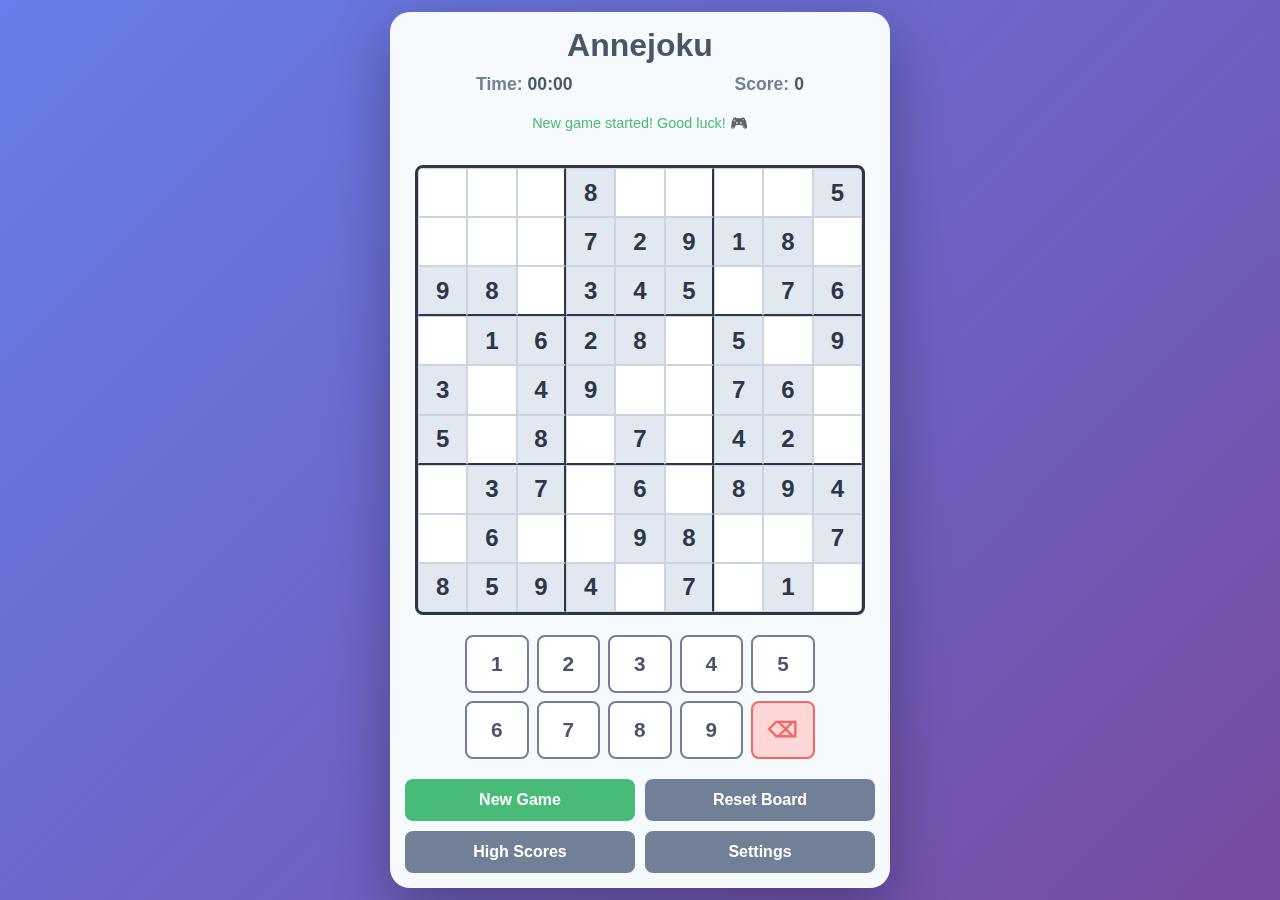
<file: index.html>
<!DOCTYPE html>
<html lang="en">
<head>
  <meta charset="UTF-8">
  <meta name="viewport" content="width=device-width, initial-scale=1.0, maximum-scale=1.0, user-scalable=no, viewport-fit=cover">
  <meta name="apple-mobile-web-app-capable" content="yes">
  <meta name="mobile-web-app-capable" content="yes">
  <meta name="apple-mobile-web-app-status-bar-style" content="black-translucent">
  <meta name="theme-color" content="#4a5568">
  <title>Annejoku</title>
  <link rel="manifest" href="manifest.json">
  <link rel="icon" type="image/png" sizes="192x192" href="icon-192.png">
  <link rel="apple-touch-icon" href="icon-192.png">
  <link rel="stylesheet" href="styles.css">
</head>
<body>
  <div class="container">
    <header>
      <h1>Annejoku</h1>
      <div class="header-info">
        <div class="timer">
          <span class="timer-label">Time:</span>
          <span id="timer">00:00</span>
        </div>
        <div class="score">
          <span class="score-label">Score:</span>
          <span id="score">0</span>
        </div>
      </div>
    </header>

    <div id="encouragement" class="encouragement"></div>

    <main>
      <div id="game-board" class="game-board"></div>
      
      <div class="number-pad">
        <button class="number-btn" data-number="1">1</button>
        <button class="number-btn" data-number="2">2</button>
        <button class="number-btn" data-number="3">3</button>
        <button class="number-btn" data-number="4">4</button>
        <button class="number-btn" data-number="5">5</button>
        <button class="number-btn" data-number="6">6</button>
        <button class="number-btn" data-number="7">7</button>
        <button class="number-btn" data-number="8">8</button>
        <button class="number-btn" data-number="9">9</button>
        <button class="number-btn erase-btn" data-number="0">⌫</button>
      </div>
    </main>

    <div class="controls">
      <button id="new-game" class="btn btn-primary">New Game</button>
      <button id="reset-game" class="btn btn-secondary">Reset Board</button>
      <button id="high-scores" class="btn btn-secondary">High Scores</button>
      <button id="settings" class="btn btn-secondary">Settings</button>
    </div>

    <!-- Settings Modal -->
    <div id="settings-modal" class="modal">
      <div class="modal-content">
        <h2>Settings</h2>
        <div class="difficulty-selection">
          <h3>Difficulty Level</h3>
          <label class="difficulty-option">
            <input type="radio" name="difficulty" value="easy" checked>
            <span>Easy</span>
          </label>
          <label class="difficulty-option">
            <input type="radio" name="difficulty" value="medium">
            <span>Medium</span>
          </label>
          <label class="difficulty-option">
            <input type="radio" name="difficulty" value="hard">
            <span>Hard</span>
          </label>
          <label class="difficulty-option">
            <input type="radio" name="difficulty" value="expert">
            <span>Expert</span>
          </label>
        </div>
        <div class="modal-buttons">
          <button id="clear-data" class="btn btn-danger">Clear All Data</button>
          <button id="close-settings" class="btn btn-primary">Close</button>
        </div>
      </div>
    </div>

    <!-- High Scores Modal -->
    <div id="scores-modal" class="modal">
      <div class="modal-content">
        <h2>High Scores</h2>
        <div id="scores-list" class="scores-list"></div>
        <button id="close-scores" class="btn btn-primary">Close</button>
      </div>
    </div>

    <!-- Victory Modal -->
    <div id="victory-modal" class="modal">
      <div class="modal-content">
        <h2>🎉 Congratulations! 🎉</h2>
        <p>You solved the puzzle!</p>
        <div class="victory-stats">
          <p>Time: <span id="victory-time"></span></p>
          <p>Score: <span id="victory-score"></span></p>
          <p>Difficulty: <span id="victory-difficulty"></span></p>
        </div>
        <button id="play-again" class="btn btn-primary">Play Again</button>
      </div>
    </div>

    <!-- Install Prompt -->
    <div id="install-prompt" class="install-prompt">
      <p>Install Annejoku for offline play!</p>
      <button id="install-btn" class="btn btn-primary">Install</button>
      <button id="dismiss-install" class="btn btn-secondary">Later</button>
    </div>
  </div>

  <script src="sudoku.js"></script>
  <script src="app.js"></script>
  <script>
    // Register service worker for offline functionality
    if ('serviceWorker' in navigator) {
      window.addEventListener('load', () => {
        navigator.serviceWorker.register('/sw.js')
          .then(registration => console.log('ServiceWorker registered'))
          .catch(err => console.log('ServiceWorker registration failed'));
      });
    }
  </script>
</body>
</html>
</file>
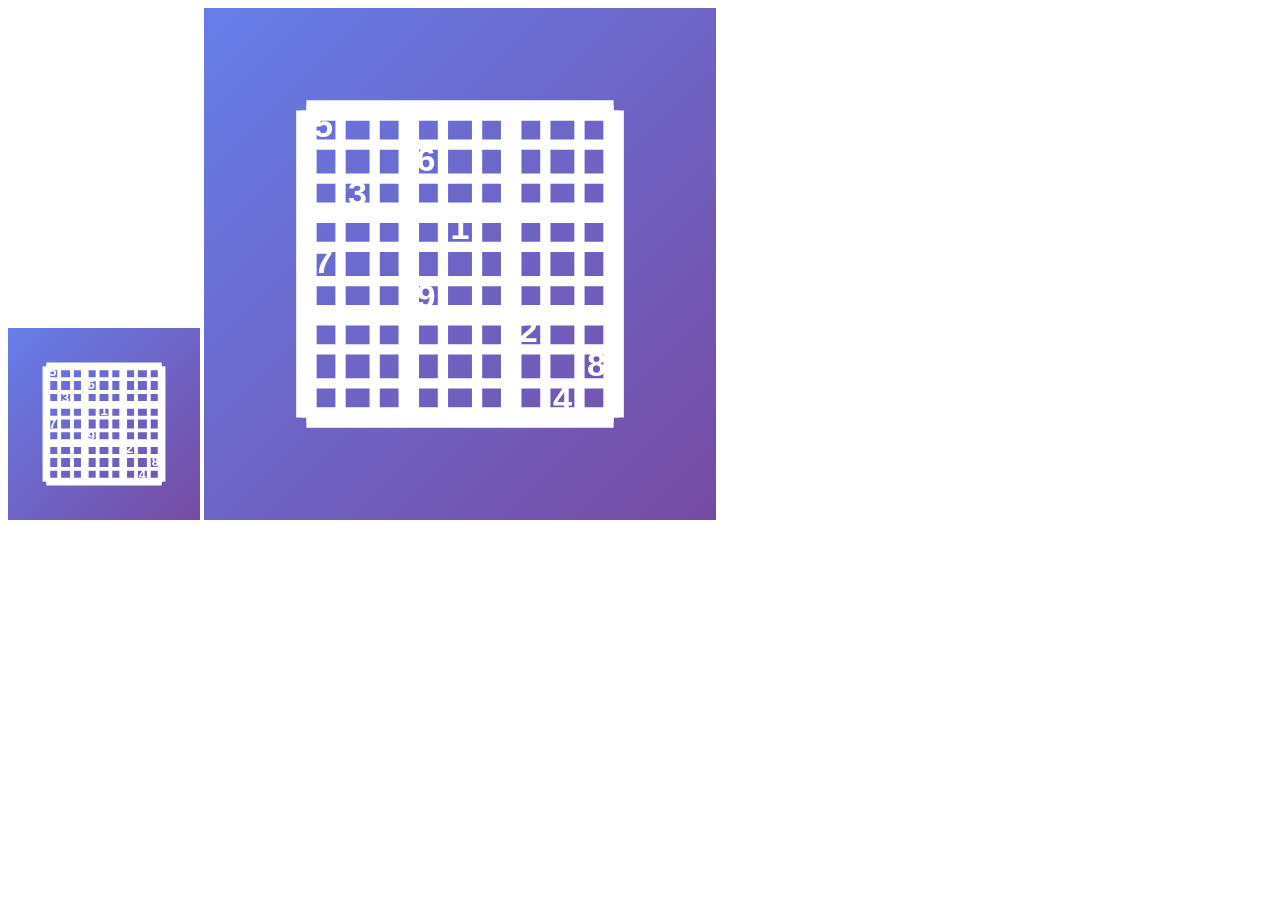
<file: generate-icons.html>
<!DOCTYPE html>
<html>
<head>
  <title>Generate Icons</title>
</head>
<body>
  <canvas id="canvas192" width="192" height="192"></canvas>
  <canvas id="canvas512" width="512" height="512"></canvas>
  
  <script>
    function createIcon(canvasId, size) {
      const canvas = document.getElementById(canvasId);
      const ctx = canvas.getContext('2d');
      
      // Background gradient
      const gradient = ctx.createLinearGradient(0, 0, size, size);
      gradient.addColorStop(0, '#667eea');
      gradient.addColorStop(1, '#764ba2');
      ctx.fillStyle = gradient;
      ctx.fillRect(0, 0, size, size);
      
      // Draw sudoku grid
      ctx.strokeStyle = 'white';
      ctx.lineWidth = size / 50;
      
      const gridSize = size * 0.6;
      const startX = (size - gridSize) / 2;
      const startY = (size - gridSize) / 2;
      const cellSize = gridSize / 9;
      
      // Draw grid
      for (let i = 0; i <= 9; i++) {
        ctx.beginPath();
        ctx.moveTo(startX + i * cellSize, startY);
        ctx.lineTo(startX + i * cellSize, startY + gridSize);
        ctx.stroke();
        
        ctx.beginPath();
        ctx.moveTo(startX, startY + i * cellSize);
        ctx.lineTo(startX + gridSize, startY + i * cellSize);
        ctx.stroke();
      }
      
      // Thicker lines for 3x3 boxes
      ctx.lineWidth = size / 25;
      for (let i = 0; i <= 3; i++) {
        ctx.beginPath();
        ctx.moveTo(startX + i * cellSize * 3, startY);
        ctx.lineTo(startX + i * cellSize * 3, startY + gridSize);
        ctx.stroke();
        
        ctx.beginPath();
        ctx.moveTo(startX, startY + i * cellSize * 3);
        ctx.lineTo(startX + gridSize, startY + i * cellSize * 3);
        ctx.stroke();
      }
      
      // Add some sample numbers
      ctx.fillStyle = 'white';
      ctx.font = `bold ${size / 15}px Arial`;
      ctx.textAlign = 'center';
      ctx.textBaseline = 'middle';
      
      const numbers = [
        [0, 0, '5'], [2, 1, '3'], [4, 0, '7'],
        [1, 3, '6'], [3, 4, '1'], [5, 3, '9'],
        [6, 6, '2'], [7, 8, '8'], [8, 7, '4']
      ];
      
      numbers.forEach(([row, col, num]) => {
        const x = startX + col * cellSize + cellSize / 2;
        const y = startY + row * cellSize + cellSize / 2;
        ctx.fillText(num, x, y);
      });
      
      // Download the icon
      canvas.toBlob(blob => {
        const link = document.createElement('a');
        link.download = `icon-${size}.png`;
        link.href = URL.createObjectURL(blob);
        link.click();
      });
    }
    
    // Generate icons
    createIcon('canvas192', 192);
    createIcon('canvas512', 512);
    
    console.log('Icons generated! Check your downloads folder.');
  </script>
</body>
</html>
</file>
<file: styles.css>
* {
  margin: 0;
  padding: 0;
  box-sizing: border-box;
}

html {
  overflow-x: hidden;
  width: 100%;
  height: 100%;
  height: -webkit-fill-available;
}

:root {
  --primary-color: #4a5568;
  --secondary-color: #718096;
  --accent-color: #48bb78;
  --danger-color: #f56565;
  --bg-color: #f7fafc;
  --cell-size: min(10vw, 50px);
  --border-color: #2d3748;
  --cell-bg: white;
  --cell-hover: #edf2f7;
  --selected-bg: #4299e1;
  --selected-border: #2b6cb0;
  --fixed-color: #2d3748;
  --user-color: #4a5568;
  --error-color: #fc8181;
  --highlight-related: #e6f3ff;
}

body {
  font-family: -apple-system, BlinkMacSystemFont, 'Segoe UI', Roboto, Oxygen, Ubuntu, Cantarell, sans-serif;
  background: linear-gradient(135deg, #667eea 0%, #764ba2 100%);
  min-height: 100vh;
  min-height: -webkit-fill-available;
  display: flex;
  justify-content: center;
  align-items: center;
  padding: 0;
  margin: 0;
  user-select: none;
  -webkit-user-select: none;
  -webkit-tap-highlight-color: transparent;
  overflow: hidden;
  position: fixed;
  width: 100%;
  height: 100%;
}

.container {
  background: var(--bg-color);
  border-radius: 20px;
  box-shadow: 0 20px 60px rgba(0, 0, 0, 0.3);
  max-width: 500px;
  width: calc(100% - 20px);
  max-height: calc(100vh - 20px);
  max-height: calc(100% - 20px);
  padding: 15px;
  position: relative;
  margin: 10px;
  overflow-y: auto;
  overflow-x: hidden;
}

header {
  text-align: center;
  margin-bottom: 20px;
}

header h1 {
  color: var(--primary-color);
  font-size: 2rem;
  margin-bottom: 10px;
}

.header-info {
  display: flex;
  justify-content: space-around;
  gap: 20px;
}

.timer, .score {
  display: flex;
  align-items: center;
  gap: 5px;
  font-size: 1.1rem;
  color: var(--secondary-color);
}

.timer-label, .score-label {
  font-weight: 600;
}

#timer, #score {
  color: var(--primary-color);
  font-weight: bold;
}

.encouragement {
  text-align: center;
  min-height: 30px;
  margin: 10px 0;
  font-size: 0.9rem;
  color: var(--accent-color);
  animation: fadeIn 0.5s ease-in;
}

@keyframes fadeIn {
  from { opacity: 0; transform: translateY(-10px); }
  to { opacity: 1; transform: translateY(0); }
}

.game-board {
  display: grid;
  grid-template-columns: repeat(9, 1fr);
  gap: 0;
  margin: 20px auto;
  width: min(90vw, 450px);
  aspect-ratio: 1;
  background: var(--border-color);
  border: 3px solid var(--border-color);
  border-radius: 8px;
  overflow: hidden;
}

.cell {
  background: var(--cell-bg);
  border: 1px solid #cbd5e0;
  display: flex;
  align-items: center;
  justify-content: center;
  font-size: min(5vw, 24px);
  font-weight: 600;
  cursor: pointer;
  transition: all 0.2s ease;
  position: relative;
}

.cell:nth-child(3n):not(:nth-child(9n)) {
  border-right: 2px solid var(--border-color);
}

.cell:nth-child(n+19):nth-child(-n+27),
.cell:nth-child(n+46):nth-child(-n+54) {
  border-bottom: 2px solid var(--border-color);
}

.cell.fixed {
  background: #e2e8f0;
  color: var(--fixed-color);
  font-weight: 700;
  cursor: default;
}

.cell.selected {
  background: #4299e1 !important;
  border: 2px solid #2b6cb0 !important;
  animation: pulse 0.3s ease;
  box-shadow: 0 0 0 3px rgba(66, 153, 225, 0.3);
}

.cell.highlight {
  background: #fef5e7;
}

.cell.error {
  color: var(--error-color);
  animation: shake 0.3s ease;
}

.cell.correct-animation {
  animation: correctPulse 0.5s ease;
}

@keyframes pulse {
  0%, 100% { transform: scale(1); }
  50% { transform: scale(1.05); }
}

@keyframes shake {
  0%, 100% { transform: translateX(0); }
  25% { transform: translateX(-3px); }
  75% { transform: translateX(3px); }
}

@keyframes correctPulse {
  0%, 100% { transform: scale(1); background: var(--cell-bg); }
  50% { transform: scale(1.1); background: #c6f6d5; }
}

.number-pad {
  display: grid;
  grid-template-columns: repeat(5, 1fr);
  gap: 8px;
  margin: 20px 0;
  max-width: 350px;
  margin-left: auto;
  margin-right: auto;
}

.number-btn {
  background: white;
  border: 2px solid var(--secondary-color);
  border-radius: 8px;
  padding: 15px;
  font-size: 1.3rem;
  font-weight: bold;
  color: var(--primary-color);
  cursor: pointer;
  transition: all 0.2s ease;
  -webkit-tap-highlight-color: transparent;
}

.number-btn:active {
  transform: scale(0.95);
  background: var(--selected-bg);
}

.number-btn.erase-btn {
  background: #fed7d7;
  border-color: var(--danger-color);
  color: var(--danger-color);
}

.controls {
  display: grid;
  grid-template-columns: repeat(2, 1fr);
  gap: 10px;
  margin-top: 20px;
}

.btn {
  padding: 12px 20px;
  border: none;
  border-radius: 8px;
  font-size: 1rem;
  font-weight: 600;
  cursor: pointer;
  transition: all 0.2s ease;
  -webkit-tap-highlight-color: transparent;
}

.btn:active {
  transform: scale(0.98);
}

.btn-primary {
  background: var(--accent-color);
  color: white;
}

.btn-primary:hover {
  background: #38a169;
}

.btn-secondary {
  background: var(--secondary-color);
  color: white;
}

.btn-secondary:hover {
  background: var(--primary-color);
}

.btn-danger {
  background: var(--danger-color);
  color: white;
}

.btn-danger:hover {
  background: #e53e3e;
}

.modal {
  display: none;
  position: fixed;
  top: 0;
  left: 0;
  width: 100%;
  height: 100%;
  background: rgba(0, 0, 0, 0.5);
  z-index: 1000;
  animation: fadeIn 0.3s ease;
}

.modal.show {
  display: flex;
  align-items: center;
  justify-content: center;
}

.modal-content {
  background: white;
  border-radius: 15px;
  padding: 30px;
  max-width: 90%;
  width: 400px;
  animation: slideUp 0.3s ease;
}

@keyframes slideUp {
  from { transform: translateY(50px); opacity: 0; }
  to { transform: translateY(0); opacity: 1; }
}

.modal-content h2 {
  color: var(--primary-color);
  margin-bottom: 20px;
  text-align: center;
}

.difficulty-selection {
  margin: 20px 0;
}

.difficulty-selection h3 {
  color: var(--secondary-color);
  margin-bottom: 15px;
}

.difficulty-option {
  display: block;
  margin: 10px 0;
  cursor: pointer;
}

.difficulty-option input[type="radio"] {
  margin-right: 10px;
}

.difficulty-option span {
  font-size: 1.1rem;
  color: var(--primary-color);
}

.modal-buttons {
  display: flex;
  gap: 10px;
  margin-top: 20px;
}

.modal-buttons .btn {
  flex: 1;
}

.scores-list {
  max-height: 300px;
  overflow-y: auto;
  margin: 20px 0;
}

.score-item {
  display: flex;
  justify-content: space-between;
  padding: 10px;
  margin: 5px 0;
  background: var(--bg-color);
  border-radius: 8px;
}

.score-rank {
  font-weight: bold;
  color: var(--accent-color);
  margin-right: 10px;
}

.score-details {
  flex: 1;
  display: flex;
  justify-content: space-between;
}

.victory-stats {
  background: var(--bg-color);
  border-radius: 10px;
  padding: 20px;
  margin: 20px 0;
}

.victory-stats p {
  margin: 10px 0;
  font-size: 1.1rem;
  color: var(--primary-color);
}

.victory-stats span {
  font-weight: bold;
  color: var(--accent-color);
}

.install-prompt {
  display: none;
  position: fixed;
  bottom: 20px;
  left: 50%;
  transform: translateX(-50%);
  background: white;
  border-radius: 10px;
  padding: 15px 20px;
  box-shadow: 0 10px 30px rgba(0, 0, 0, 0.3);
  z-index: 999;
  animation: slideUp 0.3s ease;
}

.install-prompt.show {
  display: block;
}

.install-prompt p {
  margin-bottom: 10px;
  color: var(--primary-color);
}

.install-prompt .btn {
  margin: 0 5px;
}

@media (max-width: 480px) {
  body {
    padding: 0;
    margin: 0;
  }

  .container {
    padding: 10px;
    border-radius: 0;
    width: 100%;
    height: 100vh;
    height: -webkit-fill-available;
    max-width: 100%;
    max-height: 100vh;
    max-height: -webkit-fill-available;
    margin: 0;
    display: flex;
    flex-direction: column;
    overflow-y: auto;
    overflow-x: hidden;
    -webkit-overflow-scrolling: touch;
  }

  header {
    margin-bottom: 10px;
  }

  header h1 {
    font-size: 1.5rem;
    margin-bottom: 5px;
  }

  .game-board {
    width: calc(100vw - 20px);
    max-width: calc(100vw - 20px);
    margin: 10px auto;
  }

  .cell {
    font-size: min(5vw, 18px);
  }

  .number-pad {
    grid-template-columns: repeat(5, 1fr);
    max-width: 100%;
    margin: 15px 0;
    gap: 5px;
  }

  .number-btn {
    padding: 10px;
    font-size: 1rem;
  }

  .controls {
    grid-template-columns: repeat(2, 1fr);
    gap: 5px;
    margin-top: 10px;
  }

  .btn {
    padding: 8px;
    font-size: 0.85rem;
  }
  
  .encouragement {
    min-height: 25px;
    margin: 5px 0;
    font-size: 0.85rem;
  }
}

@media (prefers-color-scheme: dark) {
  :root {
    --bg-color: #1a202c;
    --cell-bg: #2d3748;
    --cell-hover: #4a5568;
    --fixed-color: #cbd5e0;
    --user-color: #e2e8f0;
    --selected-bg: #63b3ed;
    --selected-border: #4299e1;
    --highlight-related: #2c5282;
  }

  body {
    background: linear-gradient(135deg, #2d3748 0%, #1a202c 100%);
  }

  .container {
    background: var(--bg-color);
  }

  header h1 {
    color: #e2e8f0;
  }

  .cell {
    color: #e2e8f0;
    border-color: #4a5568;
  }

  .cell.fixed {
    background: #4a5568;
  }

  .modal-content {
    background: #2d3748;
    color: #e2e8f0;
  }

  .modal-content h2 {
    color: #e2e8f0;
  }

  .number-btn {
    background: #2d3748;
    color: #e2e8f0;
    border-color: #4a5568;
  }

  .score-item {
    background: #4a5568;
  }
}
</file>
